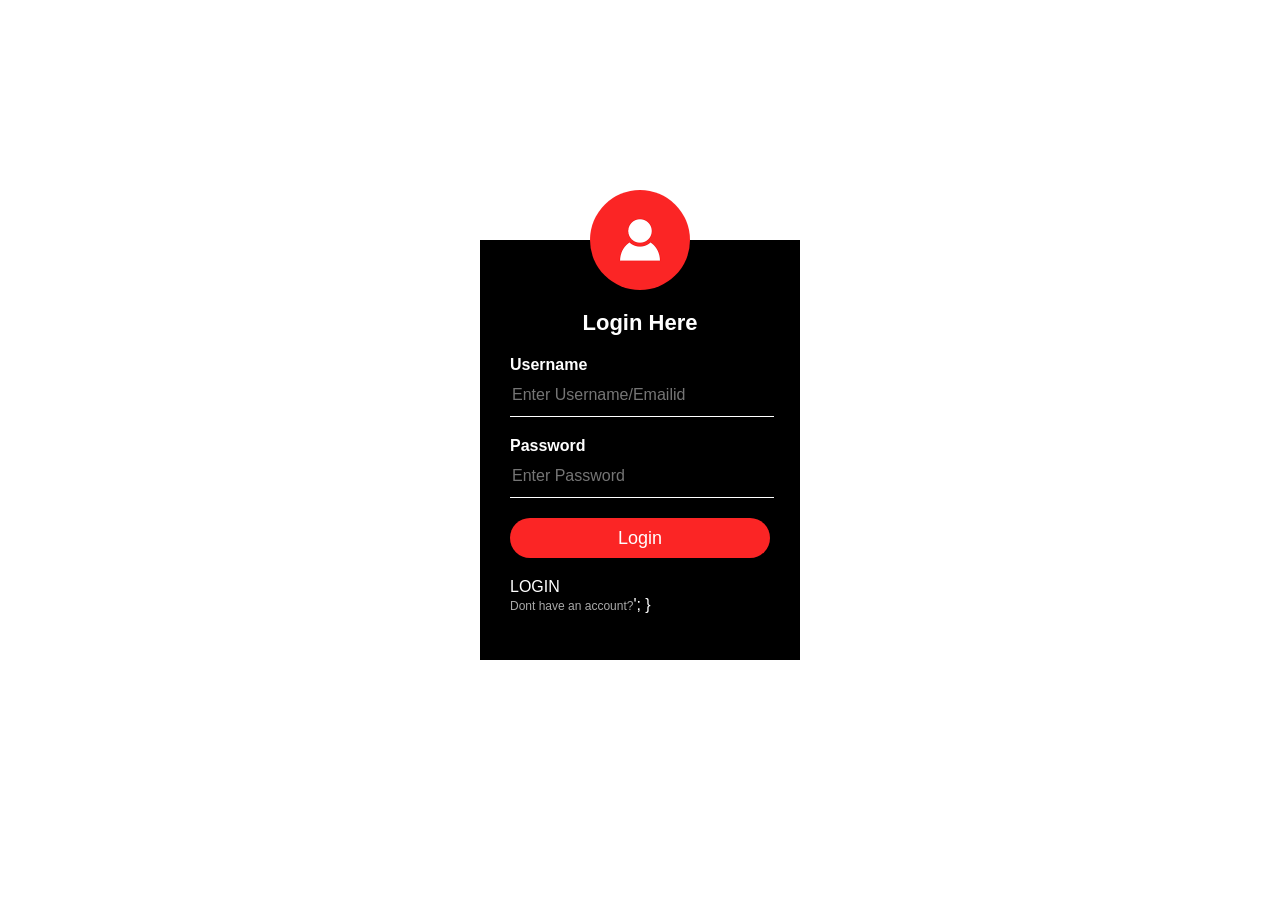
<file: index.html>
<?php
session_start();
$url="C:\wamp\www\web\123.jpg"
?>

<!DOCTYPE html>
     <html>
     <head>
          <link rel="stylesheet" type="text/css" href="style.css">
    </head>
     <body>
     <header>
          <div class="loginbox">
            <img src="avatar.png" class="avatar">
            <h1>Login Here</h1>
    <form action="logout.php" method="POST">
       <p>Username</p><form action = "include/login.in.php" method="POST">
          <input type="text" name="Uname" placeholder="Enter Username/Emailid">
          <p>Password</p>
          <input type="password" name="pwd" placeholder="Enter Password">
          <input type="submit" name="login" value="Login">LOGIN</button>
          </form>
     </ul>
      <a href ="signup.php">Dont have an account?</a>';
     }
    </div>
     </header>
     </body>
     </html>
</file>
<file: style.css>
body{
    margin: 0;
    padding: 0;
    background-image: : url('C:\wamp\www\web\123.jpg');
    background-size: cover;
    background-position: center;
    font-family: sans-serif;
}

.loginbox{
    width: 320px;
    height: 420px;
    background: #000;
    color: #fff;
    top: 50%;
    left: 50%;
    position: absolute;
    transform: translate(-50%,-50%);
    box-sizing: border-box;
    padding: 70px 30px;
}

.avatar{
    width: 100px;
    height: 100px;
    border-radius: 50%;
    position: absolute;
    top: -50px;
    left: calc(50% - 50px);
}

h1{
    margin: 0;
    padding: 0 0 20px;
    text-align: center;
    font-size: 22px;
}

.loginbox p{
    margin: 0;
    padding: 0;
    font-weight: bold;
}

.loginbox input{
    width: 100%;
    margin-bottom: 20px;
}

.loginbox input[type="text"], input[type="password"]
{
    border: none;
    border-bottom: 1px solid #fff;
    background: transparent;
    outline: none;
    height: 40px;
    color: #fff;
    font-size: 16px;
}
.loginbox input[type="submit"]
{
    border: none;
    outline: none;
    height: 40px;
    background: #fb2525;
    color: #fff;
    font-size: 18px;
    border-radius: 20px;
}
.loginbox input[type="submit"]:hover
{
    cursor: pointer;
    background: #ffc107;
    color: #000;
}
.loginbox a{
    text-decoration: none;
    font-size: 12px;
    line-height: 20px;
    color: darkgrey;
}

.loginbox a:hover
{
    color: #ffc107;
}
</file>
